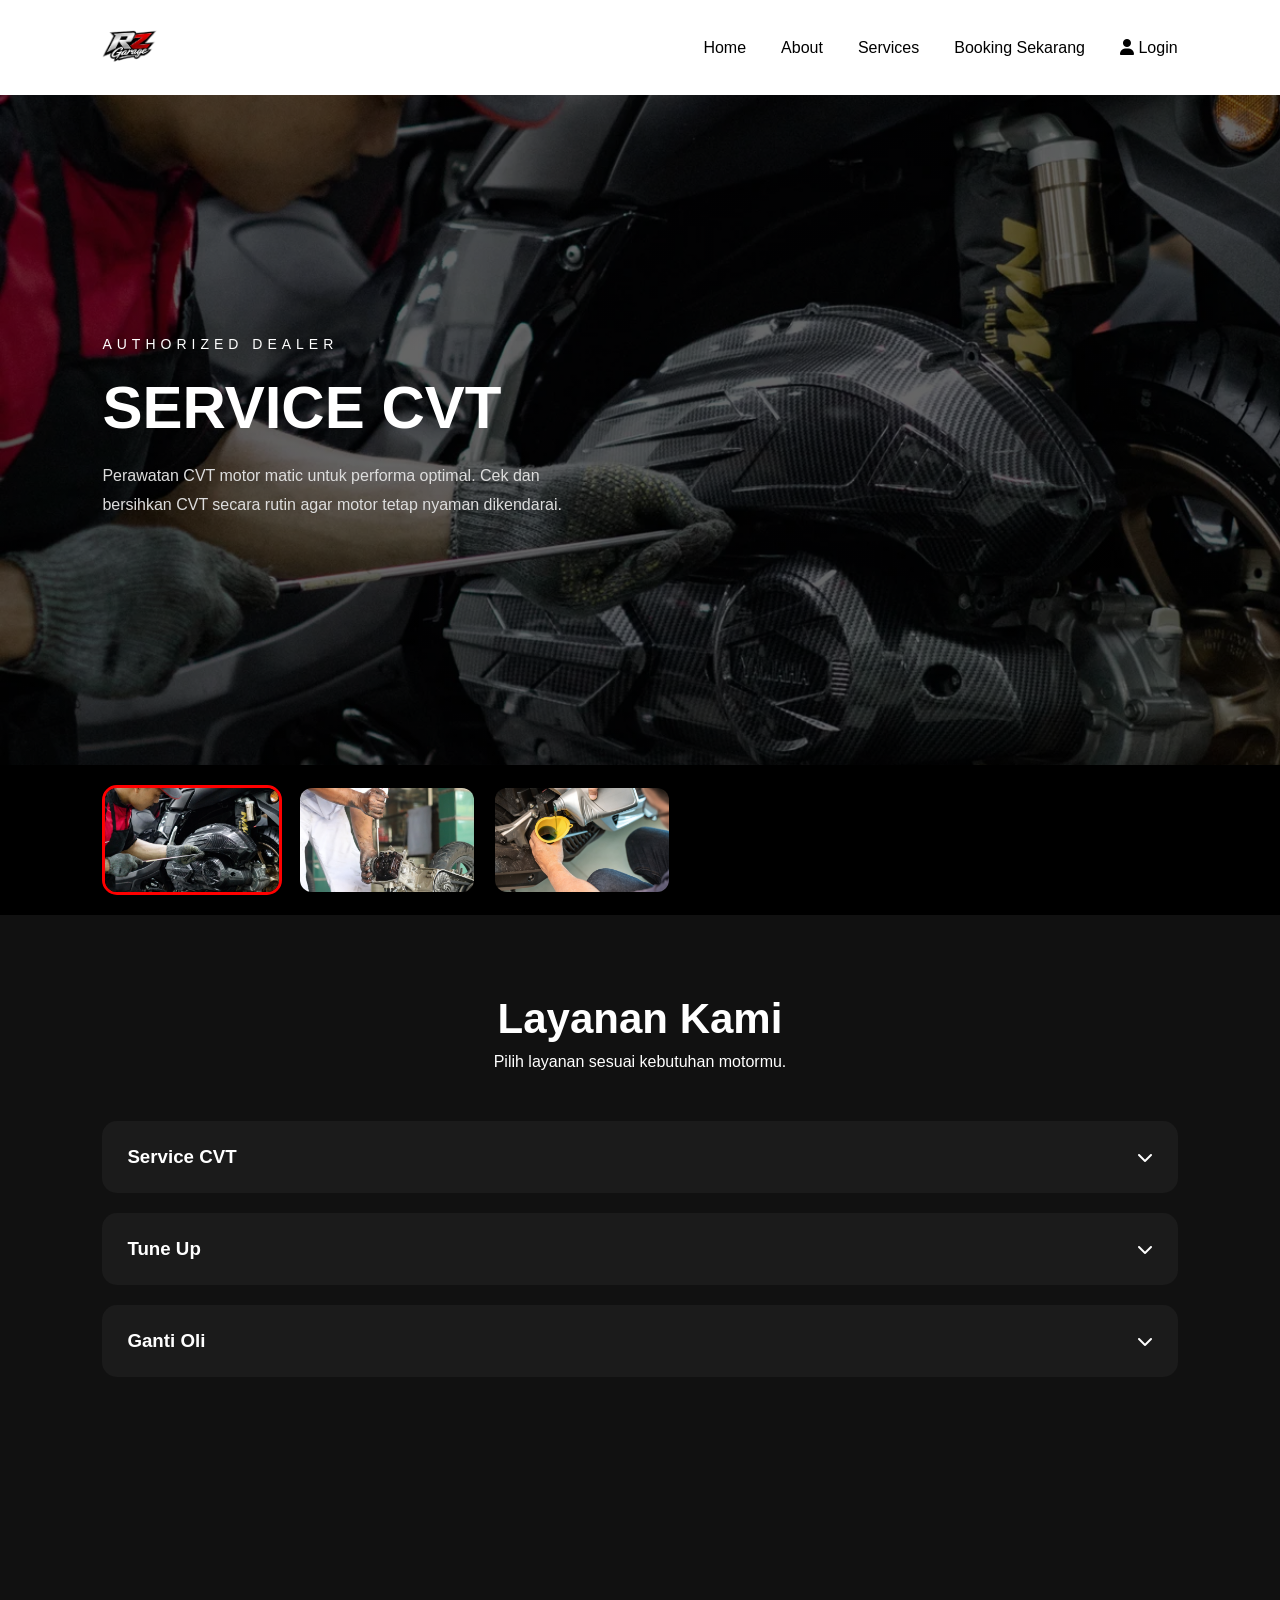
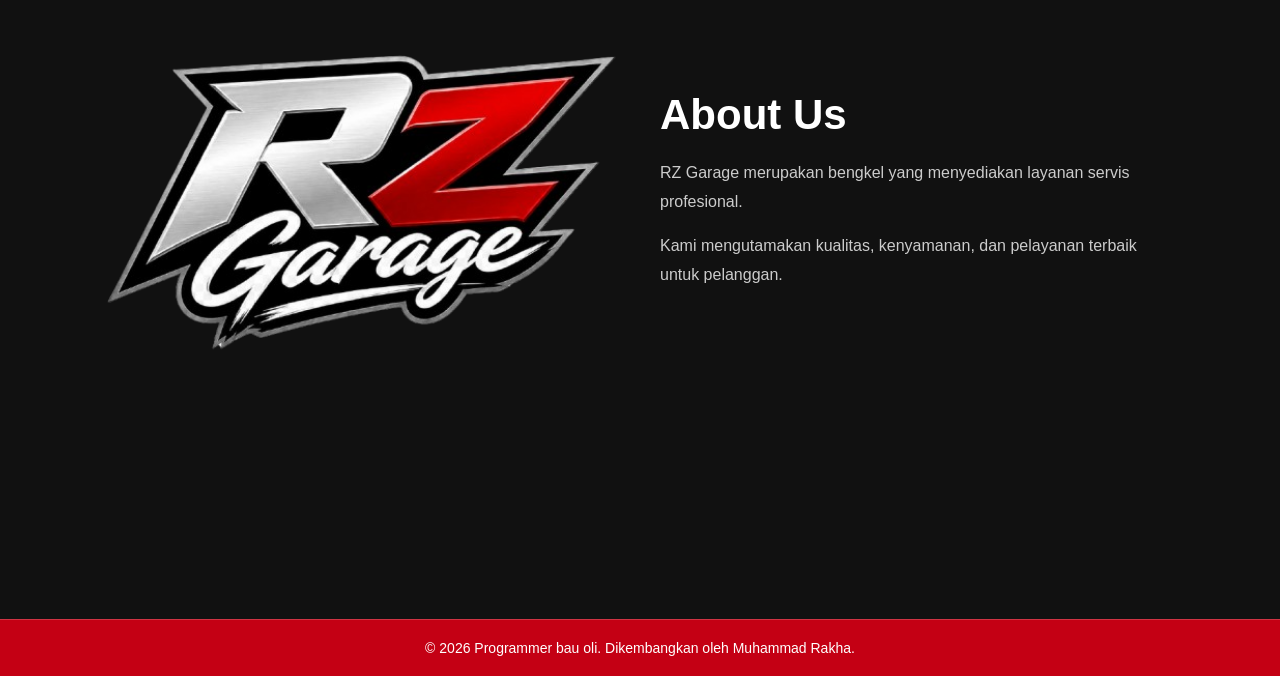
<file: index.html>
<!doctype html>
<html lang="id">
  <head>
    <meta charset="UTF-8" />
    <meta name="viewport" content="width=device-width, initial-scale=1.0" />
    <title>RZ Garage - Home</title>
    <link rel="stylesheet" href="style.css" />
    <link
      rel="stylesheet"
      href="https://cdnjs.cloudflare.com/ajax/libs/font-awesome/6.5.1/css/all.min.css"
    />
  </head>
  <body>
    <nav class="navbar">
      <a href="index.html" class="logo">
        <img src="foto/logo.png" alt="RZ Garage" />
      </a>

      <ul class="nav-menu" id="navMenu">
        <li><a href="index.html">Home</a></li>
        <li><a href="index.html#about">About</a></li>
        <li><a href="index.html#services">Services</a></li>
        <li>
          <a href="booking.html" class="btn-nav-booking">Booking Sekarang</a>
        </li>
        <li>
          <a href="login.html"><i class="fa-solid fa-user"></i> Login</a>
        </li>
      </ul>

      <div class="menu-btn" id="menuBtn">
        <i class="fa-solid fa-bars"></i>
      </div>
    </nav>

    <section class="hero">
      <div
        class="hero-bg"
        id="heroBg"
        style="
          background-image:
            linear-gradient(rgba(0, 0, 0, 0.6), rgba(0, 0, 0, 0.6)),
            url(&quot;foto/cvt.png&quot;);
        "
      >
        <div class="hero-text">
          <span>AUTHORIZED DEALER</span>
          <h1 id="heroTitle">SERVICE CVT</h1>
          <p id="heroDesc">
            Perawatan CVT motor matic untuk performa optimal. Cek dan bersihkan
            CVT secara rutin agar motor tetap nyaman dikendarai.
          </p>
        </div>
      </div>

      <div class="thumb-container">
        <div
          class="thumb active"
          data-bg="foto/cvt.png"
          data-title="SERVICE CVT"
          data-desc="Perawatan CVT motor matic untuk performa optimal. Cek dan bersihkan CVT secara rutin agar motor tetap nyaman dikendarai."
        >
          <img src="foto/cvt.png" alt="CVT Service" />
        </div>
        <div
          class="thumb"
          data-bg="foto/tune.jpg"
          data-title="TUNE UP"
          data-desc="Pengecekan mesin dan performa motor secara menyeluruh."
        >
          <img src="foto/tune.jpg" alt="TUNE UP" />
        </div>
        <div
          class="thumb"
          data-bg="foto/oli.jpg"
          data-title="GANTI OLI"
          data-desc="Menjaga performa mesin dengan oli terbaik."
        >
          <img src="foto/oli.jpg" alt="GANTI OLI" />
        </div>
      </div>
    </section>

    <section class="services" id="services">
      <div class="section-title">
        <h2>Layanan Kami</h2>
        <p>Pilih layanan sesuai kebutuhan motormu.</p>
      </div>

      <div class="service-wrapper">
        <div class="service-card">
          <div class="service-top">
            <h3>Service CVT</h3>
            <i class="fa-solid fa-chevron-down"></i>
          </div>
          <div class="service-detail">
            <p>
              Pembersihan, pelumasan, dan pengecekan menyeluruh pada komponen
              CVT motor matic agar tarikan enteng.
            </p>
          </div>
        </div>

        <div class="service-card">
          <div class="service-top">
            <h3>Tune Up</h3>
            <i class="fa-solid fa-chevron-down"></i>
          </div>
          <div class="service-detail">
            <p>
              Pembersihan injector/karburator, cek busi, filter udara, dan
              penyetelan performa mesin agar kembali responsif.
            </p>
          </div>
        </div>

        <div class="service-card">
          <div class="service-top">
            <h3>Ganti Oli</h3>
            <i class="fa-solid fa-chevron-down"></i>
          </div>
          <div class="service-detail">
            <p>
              Penggantian oli mesin dan oli gardan berkualitas tinggi yang
              disesuaikan dengan spesifikasi standar pabrikan motor Anda.
            </p>
          </div>
        </div>
      </div>
    </section>

    <section class="about" id="about">
      <div class="about-image">
        <img src="foto/logo.png" alt="RZ Garage" />
      </div>
      <div class="about-text">
        <h2>About Us</h2>
        <p>
          RZ Garage merupakan bengkel yang menyediakan layanan servis
          profesional.
        </p>
        <p>
          Kami mengutamakan kualitas, kenyamanan, dan pelayanan terbaik untuk
          pelanggan.
        </p>
      </div>
    </section>

    <footer>
      <div class="copyright">
        © 2026 Programmer bau oli. Dikembangkan oleh Muhammad Rakha.
      </div>
    </footer>

    <script src="script.js"></script>
  </body>
</html>
</file>
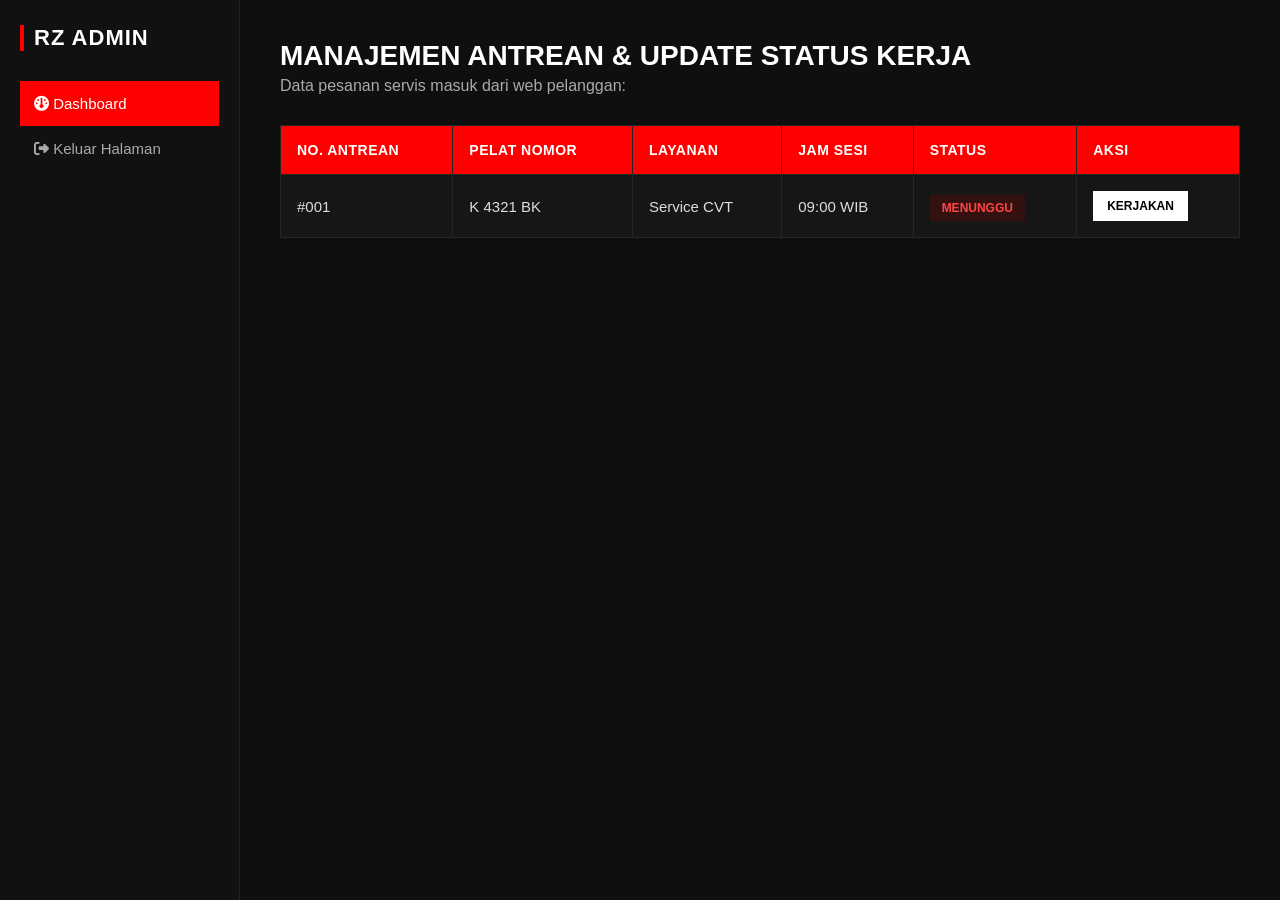
<file: admin.html>
<!doctype html>
<html lang="id">
  <head>
    <meta charset="UTF-8" />
    <meta name="viewport" content="width=device-width, initial-scale=1.0" />
    <title>RZ Garage - Admin Dashboard</title>
    <link rel="stylesheet" href="style.css" />
    <link
      rel="stylesheet"
      href="https://cdnjs.cloudflare.com/ajax/libs/font-awesome/6.5.1/css/all.min.css"
    />
    <style>
      body {
        margin: 0;
        padding: 0;
        background: #0f0f0f;
        color: #ffffff;
        font-family: Arial, sans-serif;
      }
      .admin-wrapper {
        display: flex;
        min-height: 100vh;
      }
      .sidebar {
        width: 240px;
        background: #111111;
        color: #ffffff;
        padding: 25px 20px;
        border-right: 1px solid #222222;
      }
      .sidebar h3 {
        color: #ffffff;
        font-size: 22px;
        text-transform: uppercase;
        letter-spacing: 1px;
        margin-bottom: 30px;
        border-left: 4px solid #ff0000;
        padding-left: 10px;
      }
      .sidebar ul {
        list-style: none;
        padding: 0;
        margin: 0;
      }
      .sidebar ul li a {
        display: block;
        color: #aaaaaa;
        padding: 14px;
        text-decoration: none;
        font-size: 15px;
        transition: 0.3s;
      }
      .sidebar ul li a.active,
      .sidebar ul li a:hover {
        color: #ffffff;
        background: #ff0000;
      }

      .admin-content {
        flex: 1;
        padding: 40px;
      }
      .admin-content h2 {
        font-size: 28px;
        text-transform: uppercase;
        margin-bottom: 5px;
      }
      .admin-content p {
        color: #aaaaaa;
        margin-bottom: 30px;
      }

      .admin-table {
        width: 100%;
        border-collapse: collapse;
        background: #161616;
      }
      .admin-table th,
      .admin-table td {
        padding: 16px;
        border: 1px solid #252525;
        text-align: left;
      }
      .admin-table th {
        background: #ff0000;
        color: #ffffff;
        text-transform: uppercase;
        font-size: 14px;
        letter-spacing: 0.5px;
      }
      .admin-table td {
        color: #dddddd;
        font-size: 15px;
      }

      .status {
        padding: 6px 12px;
        font-size: 12px;
        font-weight: bold;
        text-transform: uppercase;
      }
      .status.pending {
        background: #331111;
        color: #ff4444;
      } /* Merah redup */
      .status.process {
        background: #112233;
        color: #3399ff;
      } /* Biru sport */
      .status.done {
        background: #113311;
        color: #00cc44;
      } /* Hijau aman */

      .btn-status {
        background: #ffffff;
        color: #000000;
        border: none;
        padding: 8px 14px;
        cursor: pointer;
        font-weight: bold;
        text-transform: uppercase;
        font-size: 12px;
        transition: 0.2s;
      }
      .btn-status:hover {
        background: #ff0000;
        color: #ffffff;
      }
    </style>
  </head>
  <body>
    <div class="admin-wrapper">
      <aside class="sidebar">
        <h3>RZ Admin</h3>
        <ul>
          <li>
            <a href="#" class="active"
              ><i class="fa-solid fa-gauge"></i> Dashboard</a
            >
          </li>
          <li>
            <a href="index.html"
              ><i class="fa-solid fa-right-from-bracket"></i> Keluar Halaman</a
            >
          </li>
        </ul>
      </aside>

      <main class="admin-content">
        <h2>Manajemen Antrean & Update Status Kerja</h2>
        <p>Data pesanan servis masuk dari web pelanggan:</p>

        <table class="admin-table">
          <thead>
            <tr>
              <th>No. Antrean</th>
              <th>Pelat Nomor</th>
              <th>Layanan</th>
              <th>Jam Sesi</th>
              <th>Status</th>
              <th>Aksi</th>
            </tr>
          </thead>
          <tbody>
            <tr>
              <td>#001</td>
              <td>K 4321 BK</td>
              <td>Service CVT</td>
              <td>09:00 WIB</td>
              <td><span class="status pending">Menunggu</span></td>
              <td>
                <button class="btn-status" onclick="ubahStatus(this)">
                  Kerjakan
                </button>
              </td>
            </tr>
          </tbody>
        </table>
      </main>
    </div>

    <script>
      function ubahStatus(button) {
        const row = button.closest("tr");
        const statusSpan = row.querySelector(".status");

        if (statusSpan) {
          if (statusSpan.classList.contains("pending")) {
            statusSpan.classList.remove("pending");
            statusSpan.classList.add("process");
            statusSpan.innerText = "Dikerjakan";
            button.innerText = "Selesaikan";
          } else if (statusSpan.classList.contains("process")) {
            statusSpan.classList.remove("process");
            statusSpan.classList.add("done");
            statusSpan.innerText = "Selesai";
            button.style.display = "none";
          }
        }
      }
    </script>
  </body>
</html>
</file>
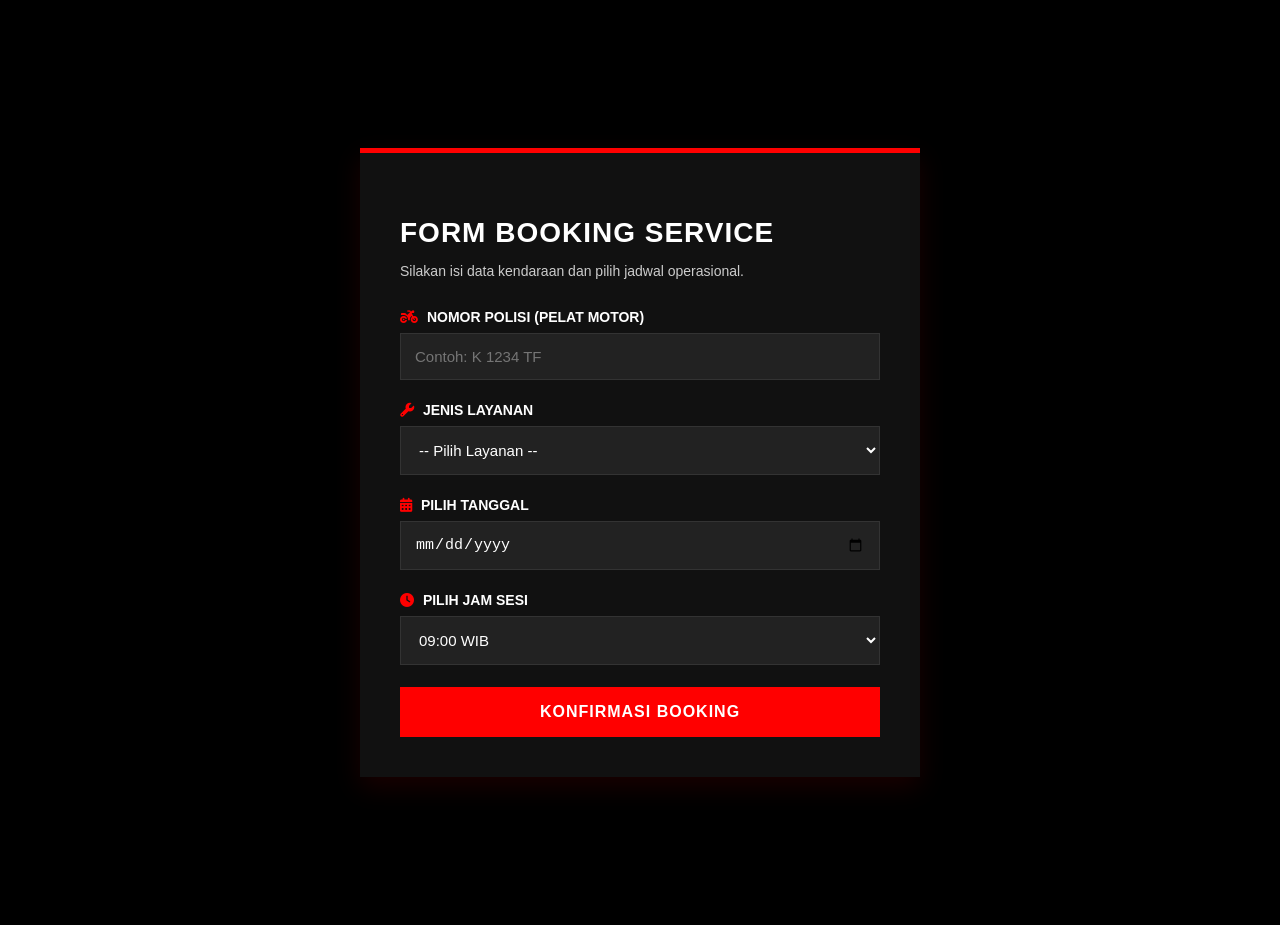
<file: booking.html>
<!doctype html>
<html lang="id">
  <head>
    <meta charset="UTF-8" />
    <meta name="viewport" content="width=device-width, initial-scale=1.0" />
    <title>RZ Garage - Booking Service</title>
    <link rel="stylesheet" href="booking.css" />
    <link
      rel="stylesheet"
      href="https://cdnjs.cloudflare.com/ajax/libs/font-awesome/6.5.1/css/all.min.css"
    />
  </head>
  <body>
    <section class="booking-section">
      <div class="form-container">
        <h2>Form Booking Service</h2>
        <p>Silakan isi data kendaraan dan pilih jadwal operasional.</p>

        <form id="bookingForm">
          <div class="input-group">
            <label
              ><i class="fa-solid fa-motorcycle"></i> Nomor Polisi (Pelat
              Motor)</label
            >
            <input
              type="text"
              placeholder="Contoh: K 1234 TF"
              required
              id="platNomor"
            />
          </div>

          <div class="input-group">
            <label><i class="fa-solid fa-wrench"></i> Jenis Layanan</label>
            <select required id="jenisLayanan">
              <option value="">-- Pilih Layanan --</option>
              <option value="Service CVT">Service CVT</option>
              <option value="Tune Up">Tune Up</option>
              <option value="Ganti Oli">Ganti Oli</option>
            </select>
          </div>

          <div class="input-group" id="menuOliContainer" style="display: none">
            <label
              ><i class="fa-solid fa-oil-can"></i> Pilih Jenis/Merek Oli</label
            >
            <select id="pilihanOli">
              <option value="">-- Pilih Merek Oli --</option>
              <option value="MPX 2 (Matic) - Rp 55.000">
                MPX 2 (Matic) - Rp 55.000
              </option>
              <option value="SPX 2 (Synthetic Matic) - Rp 70.000">
                SPX 2 (Synthetic Matic) - Rp 70.000
              </option>
              <option value="Shell Advance AX7 - Rp 65.000">
                Shell Advance AX7 - Rp 65.000
              </option>
              <option value="Castrol Power1 - Rp 60.000">
                Castrol Power1 - Rp 60.000
              </option>
            </select>
          </div>

          <div class="input-group">
            <label
              ><i class="fa-solid fa-calendar-days"></i> Pilih Tanggal</label
            >
            <input type="date" required id="tanggalBooking" />
          </div>

          <div class="input-group">
            <label><i class="fa-solid fa-clock"></i> Pilih Jam Sesi</label>
            <select required id="jamBooking">
              <option value="09:00">09:00 WIB</option>
              <option value="11:00">11:00 WIB</option>
              <option value="14:00">14:00 WIB</option>
              <option value="16:00">16:00 WIB</option>
            </select>
          </div>

          <button type="submit" class="btn-submit-booking">
            Konfirmasi Booking
          </button>
        </form>
      </div>
    </section>

    <script src="script.js"></script>
  </body>
</html>
</file>
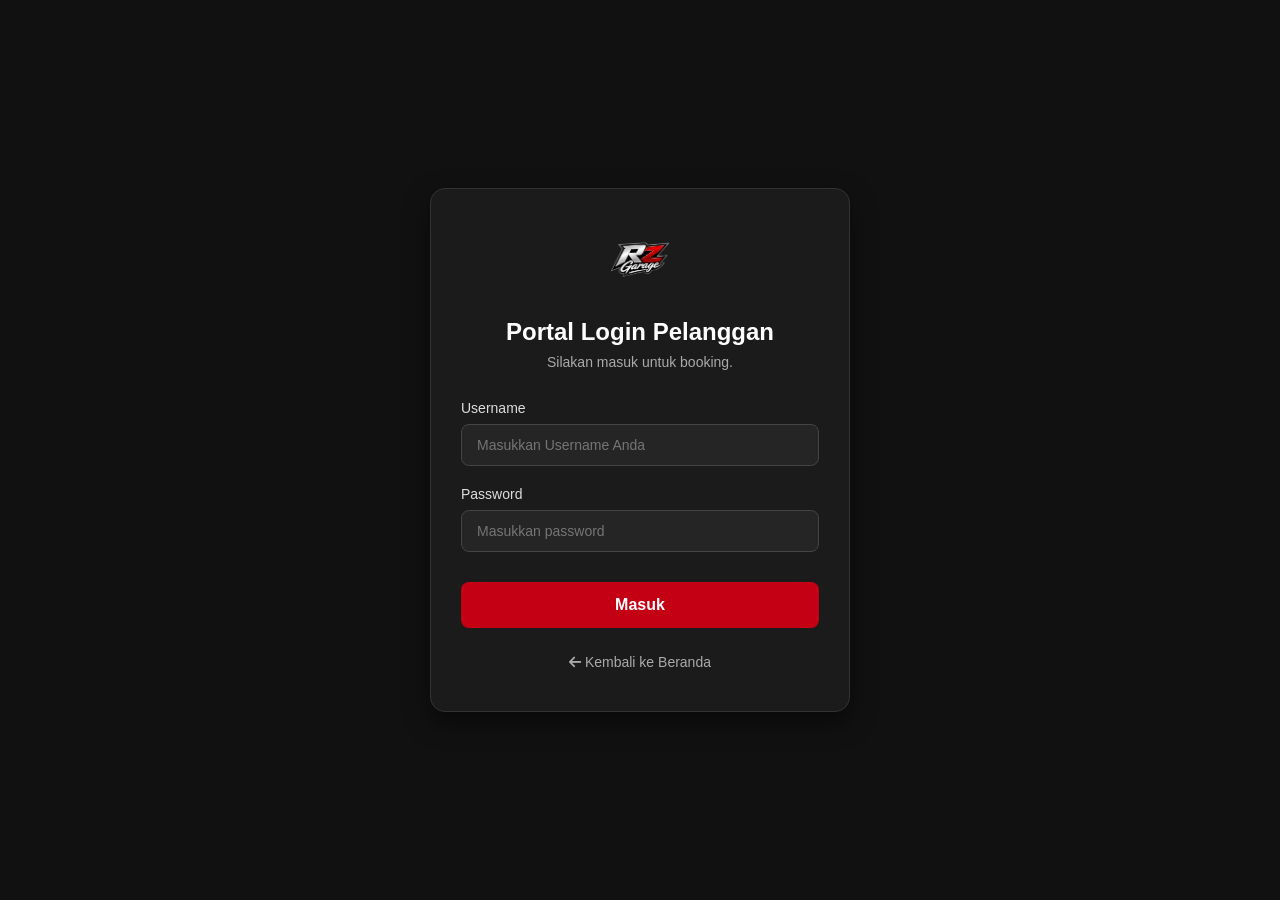
<file: login.html>
<!doctype html>
<html lang="id">
  <head>
    <meta charset="UTF-8" />
    <meta name="viewport" content="width=device-width, initial-scale=1.0" />
    <title>Login - RZ Garage</title>
    <link rel="stylesheet" href="login.css" />
    <link
      rel="stylesheet"
      href="https://cdnjs.cloudflare.com/ajax/libs/font-awesome/6.5.1/css/all.min.css"
    />
  </head>
  <body class="auth-body">
    <div class="auth-container">
      <div class="auth-card">
        <div class="auth-logo">
          <img src="foto/logo.png" alt="RZ Garage" />
        </div>
        <h2>Portal Login Pelanggan</h2>
        <p>Silakan masuk untuk booking.</p>

        <form action="#" class="auth-form">
          <div class="form-group">
            <label> Username</label>
            <input type="text" placeholder="Masukkan Username Anda" required />
          </div>

          <div class="form-group">
            <label>Password</label>
            <input type="password" placeholder="Masukkan password" required />
          </div>

          <button type="submit" class="btn-submit">Masuk</button>
        </form>

        <div class="auth-footer">
          <a href="index.html"
            ><i class="fa-solid fa-arrow-left"></i> Kembali ke Beranda</a
          >
        </div>
      </div>
    </div>
    <script>
      {
        const formLoginAktif =
          document.querySelector(".auth-form") ||
          document.querySelector("form");

        if (formLoginAktif) {
          formLoginAktif.addEventListener("submit", function (e) {
            e.preventDefault();

            const inputs = formLoginAktif.querySelectorAll("input");
            const usernameInput = inputs[0].value.trim();
            const passwordInput = inputs[1].value.trim();

            if (usernameInput === "admin" && passwordInput === "admin123") {
              localStorage.setItem("namaUser", "Admin RZ");
              alert("Login sukses sebagai Admin!");

              window.location.href = "admin.html";
            } else if (
              usernameInput === "owner" &&
              passwordInput === "owner123"
            ) {
              localStorage.setItem("namaUser", "Bos Owner");
              alert("Login sukses sebagai Owner!");

              window.location.href = "admin.html";
            } else {
              localStorage.setItem("namaUser", usernameInput);
              alert("Login sukses!");

              window.location.href = "pelanggan.html";
            }
          });
        }
      }
    </script>
  </body>
</html>
</file>
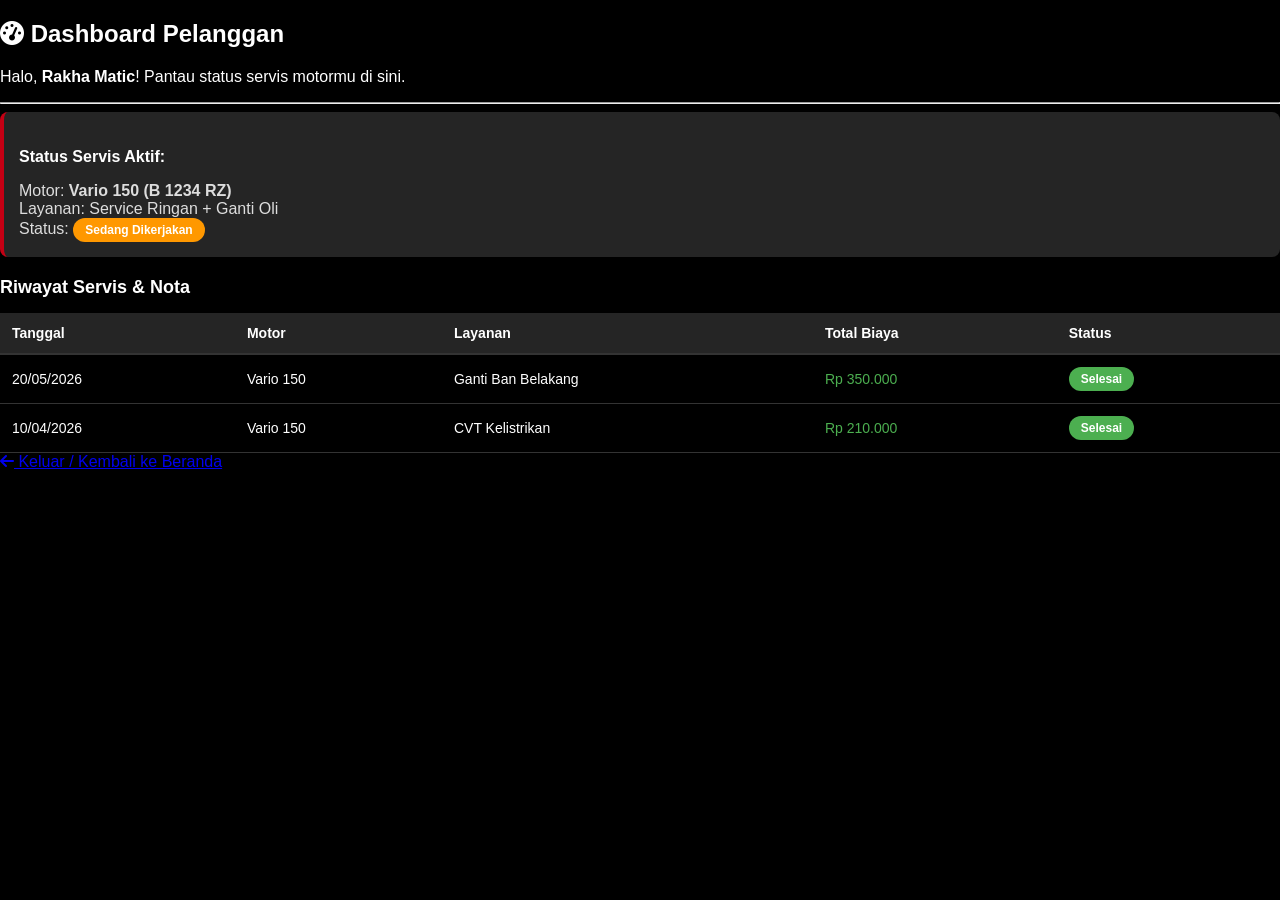
<file: pelanggan.html>
<!doctype html>
<html lang="id">
  <head>
    <meta charset="UTF-8" />
    <meta name="viewport" content="width=device-width, initial-scale=1.0" />
    <title>Dashboard Pelanggan - RZ Garage</title>
    <link rel="stylesheet" href="booking.css" />
    <link
      rel="stylesheet"
      href="https://cdnjs.cloudflare.com/ajax/libs/font-awesome/6.5.1/css/all.min.css"
    />
    <style>
      .status-badge {
        display: inline-block;
        padding: 5px 12px;
        border-radius: 20px;
        font-size: 12px;
        font-weight: bold;
      }
      .status-proses {
        background: #ff9800;
        color: #fff;
      }
      .status-selesai {
        background: #4caf50;
        color: #fff;
      }
      .info-box {
        background: #252525;
        padding: 15px;
        border-radius: 8px;
        margin-bottom: 20px;
        border-left: 4px solid #c40014;
      }
    </style>
  </head>
  <body class="auth-body">
    <div class="booking-container">
      <div class="booking-card">
        <h2><i class="fa-solid fa-gauge-high"></i> Dashboard Pelanggan</h2>
        <p>
          Halo, <strong id="nama-panggilan">Rakha Matic</strong>! Pantau status
          servis motormu di sini.
        </p>
        <hr class="form-divider" />

        <div class="info-box">
          <h4 style="color: #fff; margin-bottom: 5px">Status Servis Aktif:</h4>
          <p style="text-align: left; color: #ddd; margin-bottom: 0">
            Motor: <strong>Vario 150 (B 1234 RZ)</strong> <br />
            Layanan: Service Ringan + Ganti Oli <br />
            Status:
            <span class="status-badge status-proses">Sedang Dikerjakan</span>
          </p>
        </div>

        <h3 style="color: #fff; margin-bottom: 15px; font-size: 18px">
          Riwayat Servis & Nota
        </h3>
        <div style="overflow-x: auto">
          <table
            style="
              width: 100%;
              border-collapse: collapse;
              color: #fff;
              font-size: 14px;
            "
          >
            <thead>
              <tr style="background: #252525; text-align: left">
                <th style="padding: 12px; border-bottom: 2px solid #333">
                  Tanggal
                </th>
                <th style="padding: 12px; border-bottom: 2px solid #333">
                  Motor
                </th>
                <th style="padding: 12px; border-bottom: 2px solid #333">
                  Layanan
                </th>
                <th style="padding: 12px; border-bottom: 2px solid #333">
                  Total Biaya
                </th>
                <th style="padding: 12px; border-bottom: 2px solid #333">
                  Status
                </th>
              </tr>
            </thead>
            <tbody>
              <tr style="border-bottom: 1px solid #333">
                <td style="padding: 12px">20/05/2026</td>
                <td style="padding: 12px">Vario 150</td>
                <td style="padding: 12px">Ganti Ban Belakang</td>
                <td style="padding: 12px; color: #4caf50">Rp 350.000</td>
                <td style="padding: 12px">
                  <span class="status-badge status-selesai">Selesai</span>
                </td>
              </tr>
              <tr style="border-bottom: 1px solid #333">
                <td style="padding: 12px">10/04/2026</td>
                <td style="padding: 12px">Vario 150</td>
                <td style="padding: 12px">CVT Kelistrikan</td>
                <td style="padding: 12px; color: #4caf50">Rp 210.000</td>
                <td style="padding: 12px">
                  <span class="status-badge status-selesai">Selesai</span>
                </td>
              </tr>
            </tbody>
          </table>
        </div>

        <div class="auth-footer">
          <a href="index.html"
            ><i class="fa-solid fa-arrow-left"></i> Keluar / Kembali ke
            Beranda</a
          >
        </div>
      </div>
    </div>
    <script>
      const namaYangDisimpan = localStorage.getItem("namaLogin");

      if (namaYangDisimpan) {
        document.getElementById("nama-user").innerText = namaYangDisimpan;
      }
    </script>

    <script>
      const namaLogin = localStorage.getItem("namaUser");

      if (namaLogin) {
        document.getElementById("nama-panggilan").innerText = namaLogin;
      }
    </script>
  </body>
</html>
</file>
<file: style.css>
/* RESET*/

* {
  margin: 0;
  padding: 0;
  box-sizing: border-box;
  font-family: Arial, sans-serif;
}

body {
  background: #111;
  color: white;
}

/* NAVBAR*/

.navbar {
  width: 100%;

  display: flex;
  justify-content: space-between;
  align-items: center;

  padding: 18px 8%;

  background: white;

  position: fixed;
  top: 0;
  left: 0;

  z-index: 999;
}

/* Burger */
.menu-btn {
  font-size: 24px;
  color: black;

  cursor: pointer;

  display: none;
}

/* Logo */
.logo img {
  height: 55px;
}

/* Menu */
.nav-menu {
  display: flex;
  gap: 35px;

  list-style: none;
}

.nav-menu a {
  text-decoration: none;
  color: black;

  transition: 0.3s;
}

.nav-menu a:hover {
  color: red;
}

/* HERO*/

.hero {
  margin-top: 90px;
}

/* Background */
.hero-bg {
  height: 75vh;

  background:
    linear-gradient(rgba(0, 0, 0, 0.6), rgba(0, 0, 0, 0.6)), url("Foto/cvt.png");

  background-size: cover;
  background-position: center;

  display: flex;
  align-items: center;

  padding: 0 8%;
}

/* Text */
.hero-text span {
  letter-spacing: 5px;
  font-size: 14px;
}

.hero-text h1 {
  font-size: 60px;

  margin-top: 20px;
  margin-bottom: 20px;
}

.hero-text p {
  max-width: 500px;

  line-height: 1.8;

  color: #ddd;
}

/* THUMBNAIL */

.thumb-container {
  display: flex;
  gap: 15px;

  padding: 20px 8%;

  overflow-x: auto;

  background: #000;
}

/* Card Thumbnail */
.thumb {
  min-width: 180px;
  height: 110px;

  border-radius: 15px;

  overflow: hidden;

  cursor: pointer;

  border: 3px solid transparent;

  transition: 0.3s;
}

/* Thumbnail Aktif */
.thumb.active {
  border-color: red;
}

/* Gambar Thumbnail */
.thumb img {
  width: 100%;
  height: 100%;

  object-fit: cover;
}

/* SERVICES*/

.services {
  padding: 80px 8%;
}

/* Judul */
.section-title {
  text-align: center;

  margin-bottom: 50px;
}

.section-title h2 {
  font-size: 42px;

  margin-bottom: 10px;
}

/* Wrapper */
.service-wrapper {
  display: flex;
  flex-direction: column;

  gap: 20px;
}

/* Card */
.service-card {
  background: #1b1b1b;

  border-radius: 15px;

  overflow: hidden;
}

/* Atas Accordion */
.service-top {
  padding: 25px;

  display: flex;
  justify-content: space-between;
  align-items: center;

  cursor: pointer;
}

/* Detail Accordion */
.service-detail {
  padding: 0 25px 25px;

  color: #ccc;

  display: none;
}

/* ABOUT*/

.about {
  padding: 80px 8%;

  display: grid;
  grid-template-columns: 1fr 1fr;

  gap: 40px;

  align-items: center;
}

/* Gambar */
.about-image img {
  width: 100%;

  border-radius: 20px;
}

/* Text */
.about-text h2 {
  font-size: 42px;

  margin-bottom: 20px;
}

.about-text p {
  line-height: 1.8;

  margin-bottom: 15px;

  color: #ccc;
}

/* FOOTER*/

footer {
  background: #c40014;

  margin-top: 80px;
}

.footer-container {
  display: grid;

  grid-template-columns: 1fr 1fr 1fr;

  gap: 40px;

  padding: 60px 8%;
}

/* LOGO*/

.footer-logo img {
  width: 180px;
}

/*QUICK LINKS*/

.footer-links {
  display: flex;
  flex-direction: column;

  gap: 12px;
}

.footer-links h3 {
  margin-bottom: 10px;
}

.footer-links a {
  text-decoration: none;

  color: white;

  transition: 0.3s;
}

.footer-links a:hover {
  opacity: 0.7;
}

/*CONTACT US*/

.footer-contact h3 {
  margin-bottom: 15px;
}

.footer-contact p {
  margin-bottom: 12px;

  display: flex;
  align-items: center;

  gap: 10px;
}

/*COPYRIGHT PALING BAWAH*/

.copyright {
  border-top: 1px solid rgba(255, 255, 255, 0.2);

  text-align: center;

  padding: 20px;

  font-size: 14px;
}

/*RESPONSIVE TABLET*/

@media screen and (max-width: 768px) {
  /* Navbar */
  .navbar {
    padding: 15px 6%;
  }

  /* Hero */
  .hero-text h1 {
    font-size: 45px;
  }

  .hero-text p {
    font-size: 15px;
  }

  /* About */
  .about {
    grid-template-columns: 1fr;
  }
}

/*RESPONSIVE SMARTPHONE*/

@media screen and (max-width: 480px) {
  /* Burger muncul */
  .menu-btn {
    display: block;
  }

  /* Menu mobile */
  .nav-menu {
    position: absolute;

    top: 80px;
    left: 0;

    width: 100%;

    background: white;

    flex-direction: column;

    gap: 0;

    display: none;
  }

  /* Saat active */
  .nav-menu.active {
    display: flex;
  }

  /* Item */
  .nav-menu li {
    border-top: 1px solid #ddd;
  }

  /* Link */
  .nav-menu a {
    display: block;

    padding: 18px;

    color: black;
  }

  /* Hero */
  .hero-text h1 {
    font-size: 34px;
  }

  .hero-text p {
    font-size: 14px;
  }

  /* Thumbnail */
  .thumb {
    min-width: 150px;
    height: 95px;
  }

  /* Section */
  .section-title h2 {
    font-size: 32px;
  }

  /* Footer */
  .footer-container {
    grid-template-columns: 1fr;
  }
}

/* RESET */

html {
  scroll-behavior: smooth;
}

* {
  margin: 0;
  padding: 0;
  box-sizing: border-box;
  font-family: Arial, sans-serif;
}
</file>
<file: booking.css>
body {
  background: #000000;
  color: #ffffff;
  font-family: Arial, sans-serif;
  margin: 0;
  padding: 0;
}

.booking-section {
  padding: 80px 20px;
  display: flex;
  justify-content: center;
  align-items: center;
  min-height: 85vh;
  background: #000000;
}

.form-container {
  background: #111111;
  padding: 40px;
  border-radius: 0px;
  border-top: 5px solid #ff0000;
  width: 100%;
  max-width: 480px;
  box-shadow: 0 10px 25px rgba(255, 0, 0, 0.1);
}

.form-container h2 {
  color: #ffffff;
  font-size: 28px;
  text-transform: uppercase;
  letter-spacing: 1px;
  margin-bottom: 5px;
}

.form-container p {
  color: #cccccc;
  font-size: 14px;
  margin-bottom: 30px;
}

/* INPUT MINIMALIS STYLE */
.input-group {
  margin-bottom: 22px;
  display: flex;
  flex-direction: column;
}

.input-group label {
  margin-bottom: 8px;
  font-weight: bold;
  font-size: 14px;
  color: #ffffff;
  text-transform: uppercase;
}

.input-group label i {
  color: #ff0000;
  margin-right: 5px;
}

.input-group input,
.input-group select {
  padding: 14px;
  background: #222222;
  border: 1px solid #333333;
  color: #ffffff;
  font-size: 15px;
  outline: none;
  transition: 0.3s;
}

.input-group input:focus,
.input-group select:focus {
  border-color: #ff0000;
}

/*  TOMBOL MERAH  */
.btn-submit-booking {
  background: #ff0000;
  color: #ffffff;
  padding: 16px;
  border: none;
  width: 100%;
  font-weight: bold;
  text-transform: uppercase;
  letter-spacing: 1px;
  cursor: pointer;
  font-size: 16px;
  transition: 0.2s ease-in-out;
}

.btn-submit-booking:hover {
  background: #cc0000;
  letter-spacing: 2px;
}
</file>
<file: login.css>
/*  CSS KHUSUS HALAMAN LOGIN (login.css)*/

* {
  margin: 0;
  padding: 0;
  box-sizing: border-box;
  font-family: "Segoe UI", Roboto, Helvetica, Arial, sans-serif;
}

input,
select,
textarea,
button {
  font-family: "Segoe UI", Roboto, Helvetica, Arial, sans-serif !important;
}

.auth-body {
  background: #111;
  display: flex;
  justify-content: center;
  align-items: center;
  min-height: 100vh;
  padding: 20px;
}

.auth-container {
  width: 100%;
  max-width: 420px;
}

.auth-card {
  background: #1b1b1b;
  padding: 40px 30px;
  border-radius: 15px;
  box-shadow: 0 10px 25px rgba(0, 0, 0, 0.5);
  border: 1px solid #333;
}

.auth-logo {
  text-align: center;
  margin-bottom: 25px;
}

.auth-logo img {
  height: 60px;
}

.auth-card h2 {
  text-align: center;
  font-size: 24px;
  margin-bottom: 8px;
  color: #fff;
}

.auth-card p {
  text-align: center;
  color: #aaa;
  font-size: 14px;
  margin-bottom: 30px;
}

/* Form Input */
.form-group {
  margin-bottom: 20px;
}

.form-group label {
  display: block;
  font-size: 14px;
  margin-bottom: 8px;
  color: #ddd;
}

.form-group input {
  width: 100%;
  padding: 12px 15px;
  background: #252525;
  border: 1px solid #444;
  border-radius: 8px;
  color: #fff;
  font-size: 14px;
  transition: 0.3s;
}

.form-group input:focus {
  outline: none;
  border-color: #c40014;
}

/* Tombol Login */
.btn-submit {
  width: 100%;
  padding: 14px;
  background: #c40014;
  border: none;
  color: white;
  font-weight: bold;
  font-size: 16px;
  border-radius: 8px;
  cursor: pointer;
  transition: 0.3s;
  margin-top: 10px;
}

.btn-submit:hover {
  background: #b00012;
  box-shadow: 0 5px 15px rgba(196, 0, 20, 0.4);
}

/* Tombol Kembali */
.auth-footer {
  text-align: center;
  margin-top: 25px;
}

.auth-footer a {
  color: #aaa;
  text-decoration: none;
  font-size: 14px;
  transition: 0.3s;
}

.auth-footer a:hover {
  color: #c40014;
}
</file>
